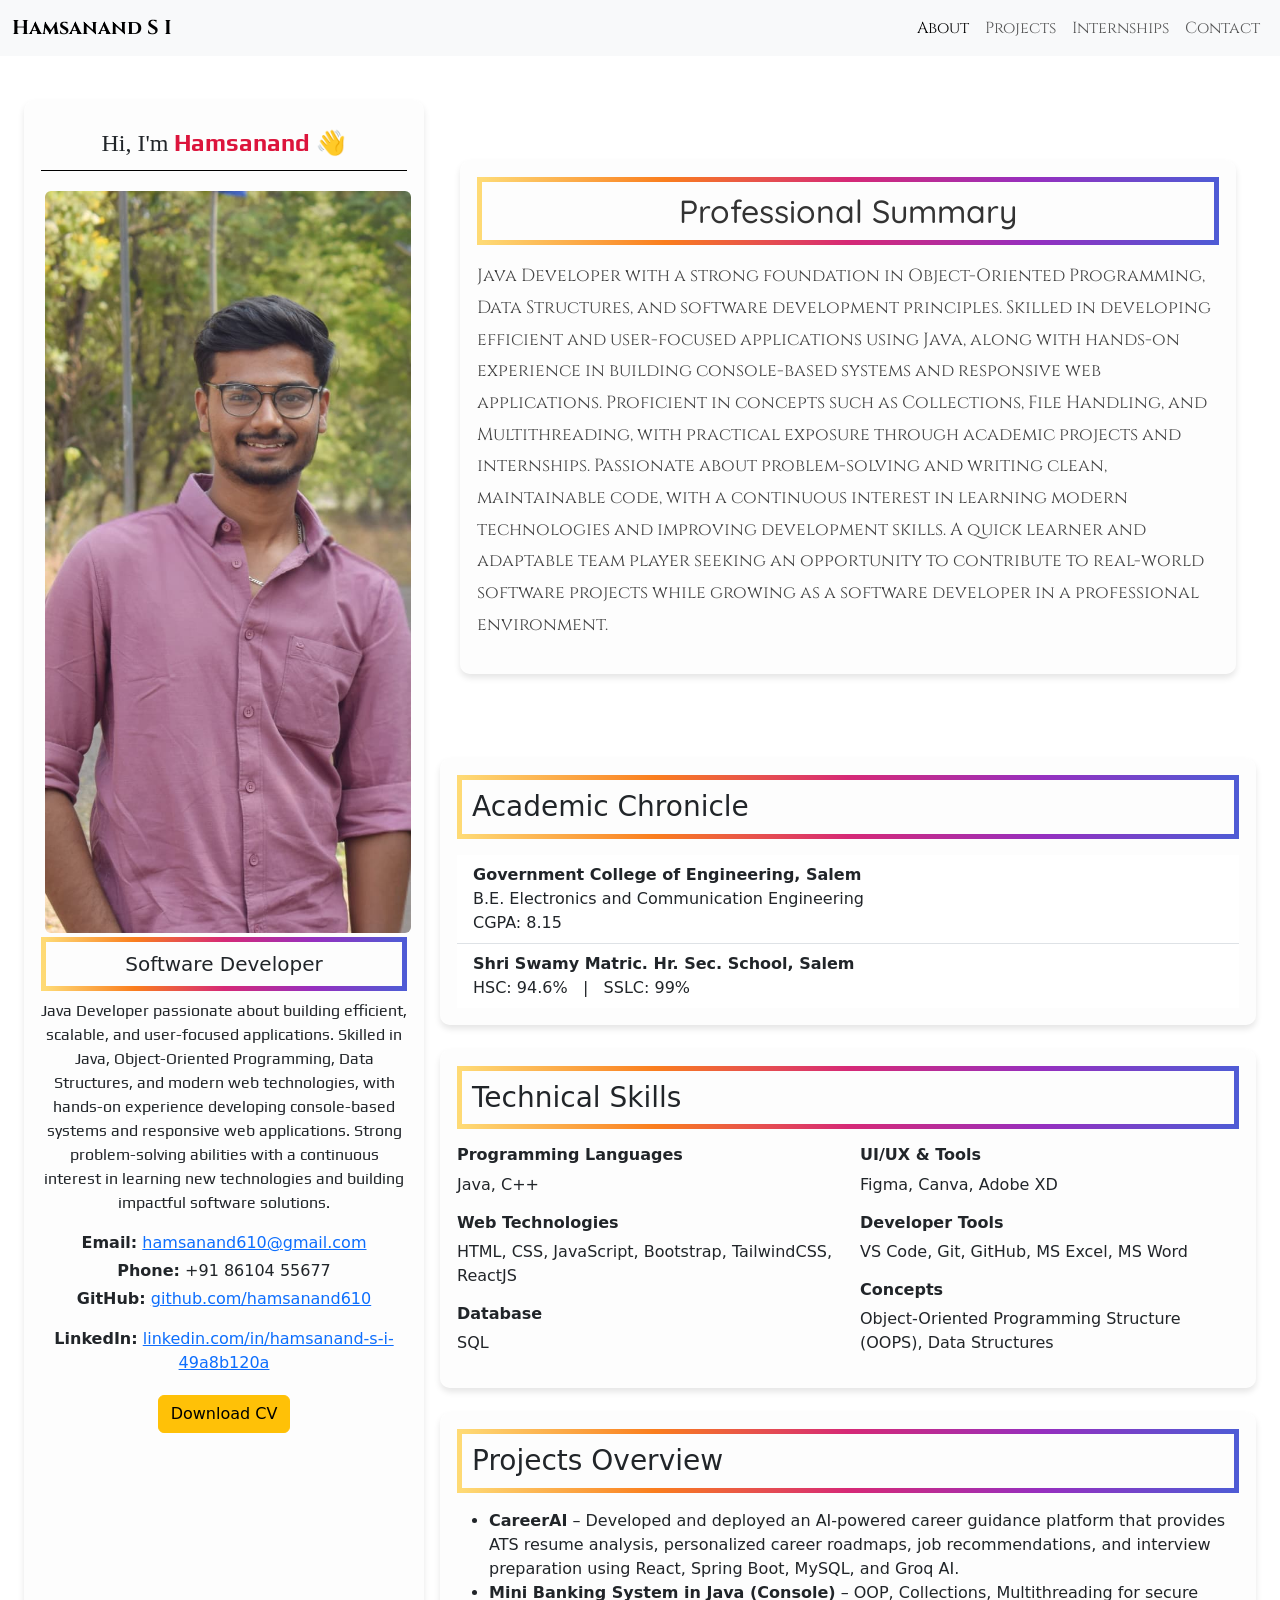
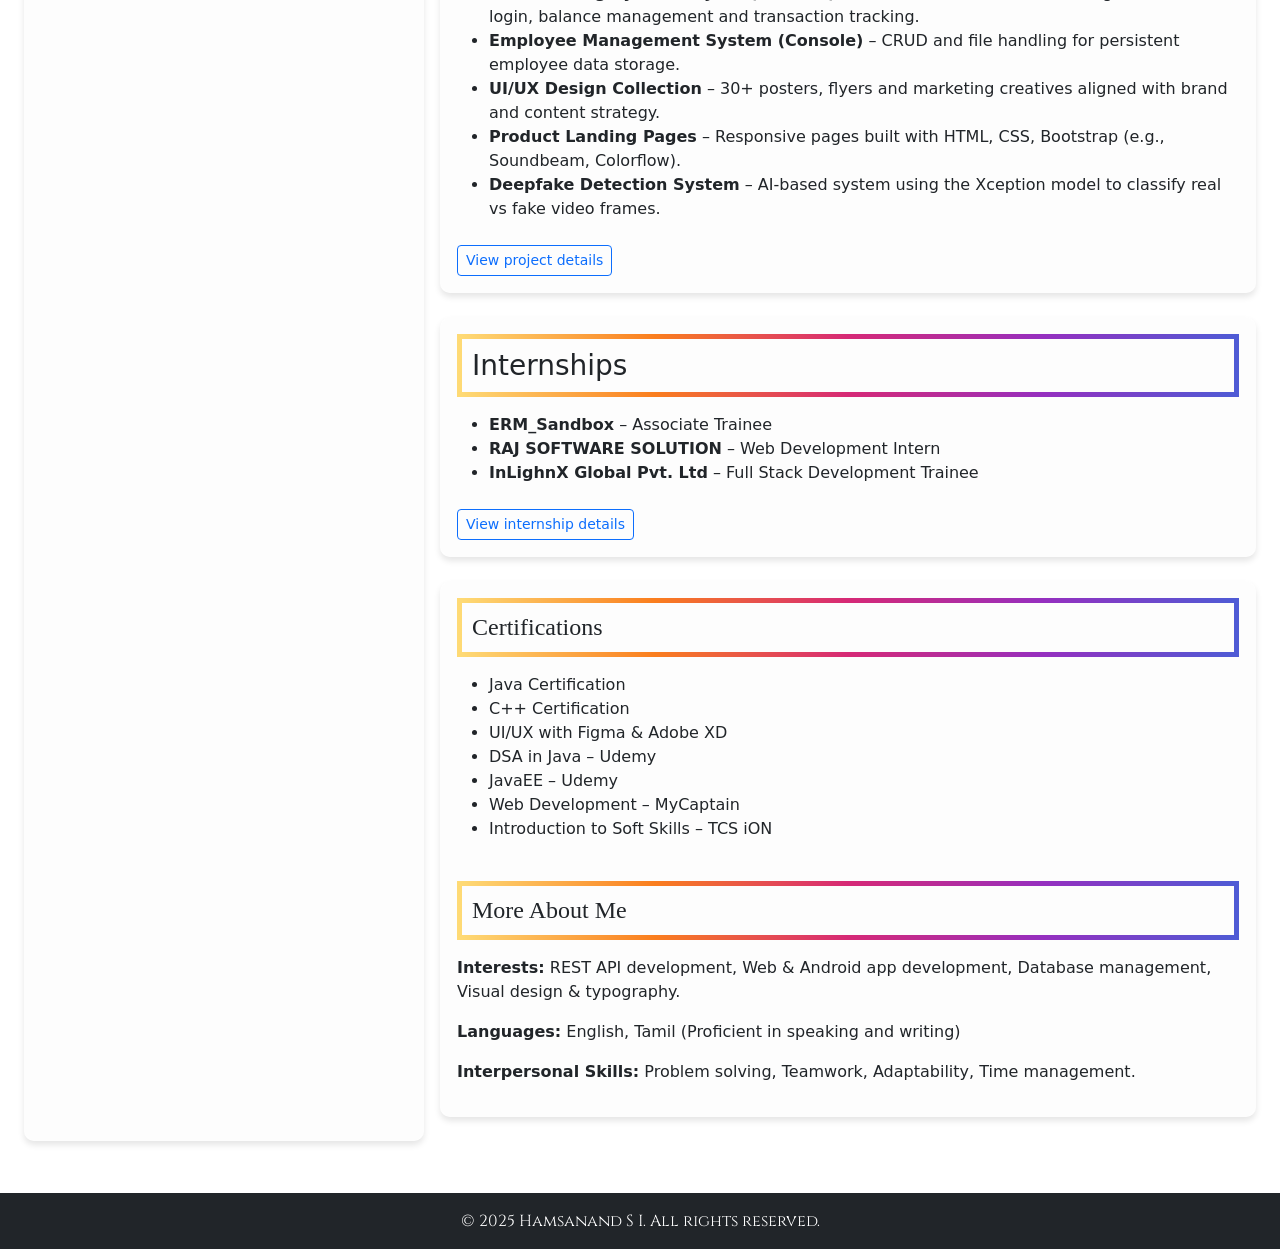
<file: index.html>
<!DOCTYPE html>
<html lang="en">
<head>
    <meta charset="UTF-8">
    <meta name="viewport" content="width=device-width, initial-scale=1.0">
    <title>Hamsanand S I | Portfolio</title>
    <!-- Bootstrap 5 CSS -->
    <link href="https://cdn.jsdelivr.net/npm/bootstrap@5.3.3/dist/css/bootstrap.min.css" rel="stylesheet">
    <link href="css/style.css" rel="stylesheet">
</head>
<body>
<nav class="navbar navbar-expand-lg bg-body-tertiary">
  <div class="container-fluid">
    <a class="navbar-brand fw-bold" href="index.html">Hamsanand S I</a>
    <button class="navbar-toggler" type="button" data-bs-toggle="collapse" data-bs-target="#navbarNavAltMarkup"
      aria-controls="navbarNavAltMarkup" aria-expanded="false" aria-label="Toggle navigation">
      <span class="navbar-toggler-icon"></span>
    </button>
    <div class="collapse navbar-collapse" id="navbarNavAltMarkup">
      <div class="navbar-nav ms-auto">
        <a class="nav-link active" aria-current="page" href="index.html">About</a>
        <a class="nav-link" href="html/projects.html">Projects</a>
        <a class="nav-link" href="html/internships.html">Internships</a>
        <a class="nav-link" href="html/contact.html">Contact</a>
      </div>
    </div>
  </div>
</nav>

<div class="container-fluid py-4">
  <div class="row g-3 m-1">
    <!-- Left card: quick bio -->
    <div class="col-sm-12 col-md-4">
      <div class="card h-100">
        <div class="card-body text-center">
          <h4 class="card-title mb-3">Hi, I'm <span class="fw-bold">Hamsanand</span> 👋</h4>
          <img src="images/hams (1).jpg" class="m-1 rounded card-img-top " alt="Hamsanand DP">
          <h5 class="un mb-2">Software Developer</h5>
          <p class="hero mb-3">
              Java Developer passionate about building efficient, scalable, and user-focused applications. Skilled in Java, Object-Oriented Programming, Data Structures, and modern web technologies, with hands-on experience developing console-based systems and responsive web applications. 
              Strong problem-solving abilities with a continuous interest in learning new technologies and building impactful software solutions.
          </p>
          <p class="mb-1"><strong>Email:</strong> <a href="mailto:hamsanand610@gmail.com">hamsanand610@gmail.com</a></p>
          <p class="mb-1"><strong>Phone:</strong> +91 86104 55677</p>
          <p class="mb-3"><strong>GitHub:</strong> <a href="https://github.com/hamsanand610?tab=repositories" target="_blank">github.com/hamsanand610</a></p>
          <p class="mb-3"><strong>LinkedIn:</strong> <a href="https://www.linkedin.com/in/hamsanand-s-i-612950294?utm_source=share_via&utm_content=profile&utm_medium=member_android" target="_blank">linkedin.com/in/hamsanand-s-i-49a8b120a</a></p>
          <a href="files/HAMSANAND_Software_develpoer.pdf" target="_blank" class="btn btn-warning m-1">Download CV</a>
        </div>
      </div>
    </div>

    <!-- Right side content -->
    <div class="col-sm-12 col-md-8">
      <!-- About / Summary -->
      <section id="about" class="mb-4">
        <div class="card">
          <div class="card-body">
            <h2 class="un mb-3 text-center">Professional Summary</h2>
            <p class="hero1 lead">
              Java Developer with a strong foundation in Object-Oriented Programming, Data Structures, and software development principles. Skilled in developing efficient and user-focused applications using Java, along with hands-on experience in building console-based systems and responsive web applications. Proficient in concepts such as Collections, File Handling, and Multithreading, with practical exposure through academic projects and internships.
              Passionate about problem-solving and writing clean, maintainable code, with a continuous interest in learning modern technologies and improving development skills. A quick learner and adaptable team player seeking an opportunity to contribute to real-world software projects while growing as a software developer in a professional environment.
            </p>
          </div>
        </div>
      </section>

      <!-- Academics -->
      <section id="academics" class="mb-4">
        <div class="card">
          <div class="card-body">
            <h3 class="un mb-3">Academic Chronicle</h3>
            <ul class="list-group list-group-flush">
              <li class="list-group-item">
                <strong>Government College of Engineering, Salem</strong><br>
                B.E. Electronics and Communication Engineering<br>
                CGPA: 8.15
              </li>
              <li class="list-group-item">
                <strong>Shri Swamy Matric. Hr. Sec. School, Salem</strong><br>
                HSC: 94.6% &nbsp; | &nbsp; SSLC: 99%
              </li>
            </ul>
          </div>
        </div>
      </section>

      <!-- Skills -->
      <section id="skills" class="mb-4">
        <div class="card">
          <div class="card-body">
            <h3 class="un mb-3">Technical Skills</h3>
            <div class="row">
              <div class="col-md-6">
                <h6 class="fw-bold">Programming Languages</h6>
                <p>Java, C++</p>
                <h6 class="fw-bold mt-3">Web Technologies</h6>
                <p>HTML, CSS, JavaScript, Bootstrap, TailwindCSS, ReactJS</p>
                <h6 class="fw-bold mt-3">Database</h6>
                <p>SQL</p>
              </div>
              <div class="col-md-6">
                <h6 class="fw-bold">UI/UX & Tools</h6>
                <p>Figma, Canva, Adobe XD</p>
                <h6 class="fw-bold mt-3">Developer Tools</h6>
                <p>VS Code, Git, GitHub, MS Excel, MS Word</p>
                <h6 class="fw-bold mt-3">Concepts</h6>
                <p>Object-Oriented Programming Structure (OOPS), Data Structures</p>
              </div>
            </div>
          </div>
        </div>
      </section>

      <!-- Projects overview card linking to detailed page -->
      <section id="projects" class="mb-4">
        <div class="card">
          <div class="card-body">
            <h3 class="un mb-3">Projects Overview</h3>
            <ul>
              <li><strong>CareerAI</strong> – Developed and deployed an AI-powered career guidance platform that provides ATS resume analysis, personalized career roadmaps, job recommendations, and interview preparation using React, Spring Boot, MySQL, and Groq AI.</li>
              <li><strong>Mini Banking System in Java (Console)</strong> – OOP, Collections, Multithreading for secure login, balance management and transaction tracking.</li>
              <li><strong>Employee Management System (Console)</strong> – CRUD and file handling for persistent employee data storage.</li>
              <li><strong>UI/UX Design Collection</strong> – 30+ posters, flyers and marketing creatives aligned with brand and content strategy.</li>
              <li><strong>Product Landing Pages</strong> – Responsive pages built with HTML, CSS, Bootstrap (e.g., Soundbeam, Colorflow).</li>
              <li><strong>Deepfake Detection System</strong> – AI-based system using the Xception model to classify real vs fake video frames.</li>
            
            </ul>
            <a href="html/projects.html" class="btn btn-outline-primary btn-sm mt-2">View project details</a>
          </div>
        </div>
      </section>

      <!-- Internships overview -->
      <section id="internships" class="mb-4">
        <div class="card">
          <div class="card-body">
            <h3 class="un mb-3">Internships</h3>
            <ul>
              
              <li><strong>ERM_Sandbox</strong> – Associate Trainee</li>
              <li><strong>RAJ SOFTWARE SOLUTION</strong> – Web Development Intern</li>
              <li><strong>InLighnX Global Pvt. Ltd</strong> – Full Stack Development Trainee</li>
            </ul>
            <a href="html/internships.html" class="btn btn-outline-primary btn-sm mt-2">View internship details</a>
          </div>
        </div>
      </section>

      <!-- Certifications, Interests, Languages -->
      <section id="extras" class="mb-4">
        <div class="card">
          <div class="card-body">
            <div class="row">
              <div class="col-12 mb-4">
                <h4 class="un mb-3">Certifications</h4>
                <ul>
                  <li>Java Certification</li>
                  <li>C++ Certification</li>
                  <li>UI/UX with Figma & Adobe XD</li>
                  <li>DSA in Java – Udemy</li>
                  <li>JavaEE – Udemy</li>
                  <li>Web Development – MyCaptain</li>
                  <li>Introduction to Soft Skills – TCS iON</li>
                </ul>
              </div>
              <div class="col-12">
                <h4 class="un mb-3">More About Me</h4>
                <p><strong>Interests:</strong> REST API development, Web & Android app development, Database management, Visual design & typography.</p>
                <p><strong>Languages:</strong> English, Tamil (Proficient in speaking and writing)</p>
                <p><strong>Interpersonal Skills:</strong> Problem solving, Teamwork, Adaptability, Time management.</p>
              </div>
            </div>
          </div>
        </div>
      </section>

    </div>
  </div>
</div>

<footer class="bg-dark text-white text-center py-3 mt-4">
  <p class="mb-0">&copy; 2025 Hamsanand S I. All rights reserved.</p>
</footer>

<!-- Bootstrap 5 JS -->
<script src="https://cdn.jsdelivr.net/npm/bootstrap@5.3.3/dist/js/bootstrap.bundle.min.js"></script>
<script src="js/index.js"></script>
</body>
</html>
</file>
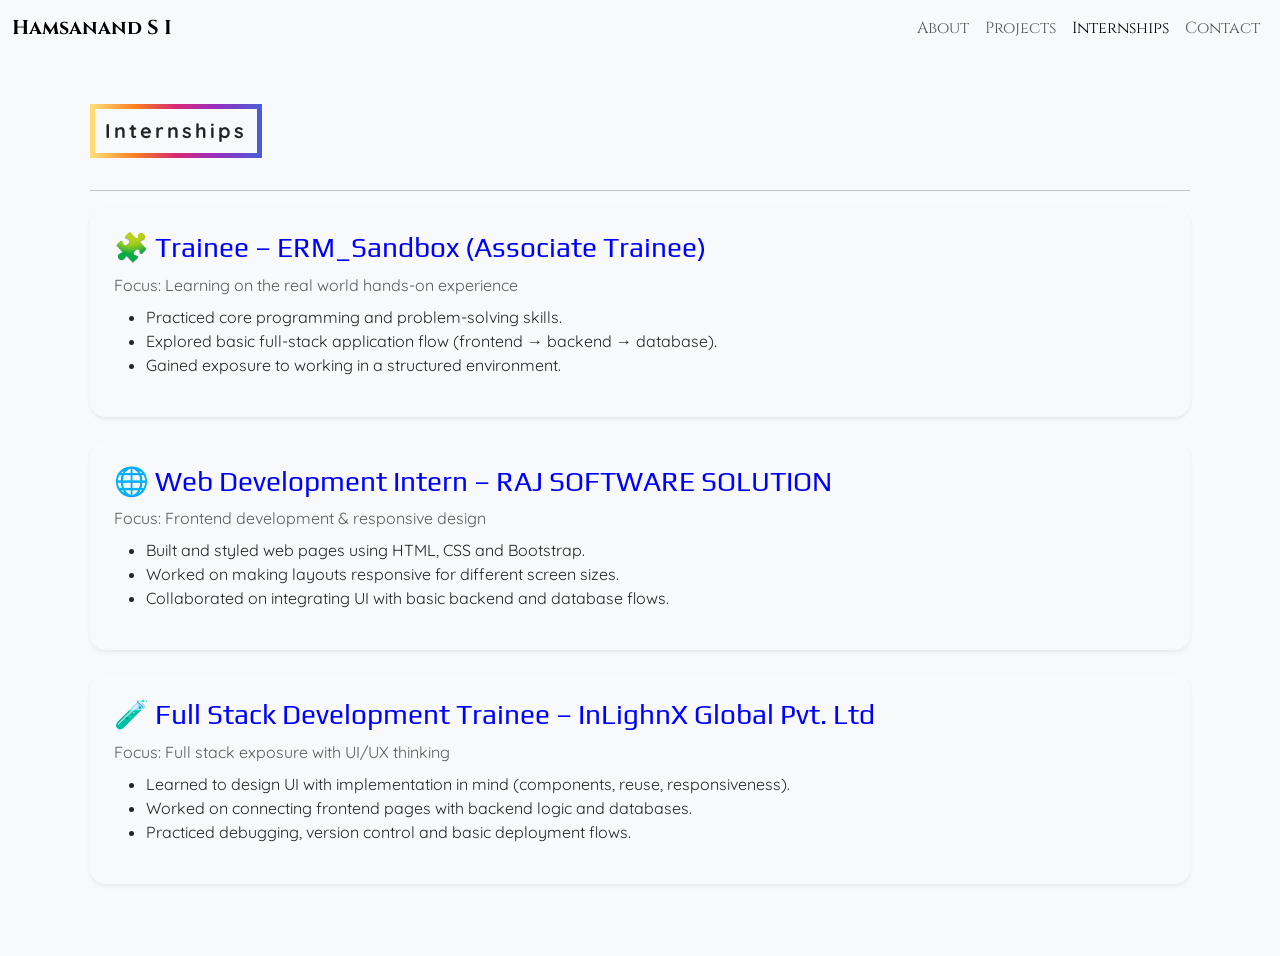
<file: html/internships.html>
<!DOCTYPE html>
<html lang="en">
<head>
  <meta charset="UTF-8">
  <meta name="viewport" content="width=device-width, initial-scale=1.0">
  <title>Internships | Hamsanand S I</title>
  <link href="https://cdn.jsdelivr.net/npm/bootstrap@5.3.3/dist/css/bootstrap.min.css" rel="stylesheet">
  <link href="../css/style.css" rel="stylesheet">
  <link href="../css/projects.css" rel="stylesheet">
  <style>
    img { height: 300px; width: 300px; }
  </style>
</head>
<body>
<nav class="navbar navbar-expand-lg bg-body-tertiary">
  <div class="container-fluid">
    <a class="navbar-brand fw-bold" href="../index.html">Hamsanand S I</a>
    <button class="navbar-toggler" type="button" data-bs-toggle="collapse" data-bs-target="#navbarNavAltMarkup"
      aria-controls="navbarNavAltMarkup" aria-expanded="false" aria-label="Toggle navigation">
      <span class="navbar-toggler-icon"></span>
    </button>
    <div class="collapse navbar-collapse" id="navbarNavAltMarkup">
      <div class="navbar-nav ms-auto">
        <a class="nav-link" href="../index.html">About</a>
        <a class="nav-link" href="projects.html">Projects</a>
        <a class="nav-link active" aria-current="page" href="internships.html">Internships</a>
        <a class="nav-link" href="contact.html">Contact</a>
      </div>
    </div>
  </div>
</nav>

<div class="container py-5">
  <h1 class="lead un mb-3" style="display:inline-block;letter-spacing:3px;font-weight:bold;">Internships</h1>
  <hr>


  <!-- ERM_Sandbox -->
  <section class="mb-4">
    <div class="card border-0 rounded-4 shadow-sm">
      <div class="card-body p-4">
        <h3 class="card-title mb-2" style="color:blue;">🧩 Trainee – ERM_Sandbox (Associate Trainee)</h3>
        <p class="text-muted mb-2">Focus: Learning on the real world hands-on experience</p>
        <ul>
          <li>Practiced core programming and problem-solving skills.</li>
          <li>Explored basic full-stack application flow (frontend → backend → database).</li>
          <li>Gained exposure to working in a structured environment.</li>
        </ul>
      </div>
    </div>
  </section>

  <!-- RAJ SOFTWARE SOLUTION -->
  <section class="mb-4">
    <div class="card border-0 rounded-4 shadow-sm">
      <div class="card-body p-4">
        <h3 class="card-title mb-2" style="color:blue;">🌐 Web Development Intern – RAJ SOFTWARE SOLUTION</h3>
        <p class="text-muted mb-2">Focus: Frontend development & responsive design</p>
        <ul>
          <li>Built and styled web pages using HTML, CSS and Bootstrap.</li>
          <li>Worked on making layouts responsive for different screen sizes.</li>
          <li>Collaborated on integrating UI with basic backend and database flows.</li>
        </ul>
      </div>
    </div>
  </section>

  <!-- InLighnX Full Stack -->
  <section class="mb-4">
    <div class="card border-0 rounded-4 shadow-sm">
      <div class="card-body p-4">
        <h3 class="card-title mb-2" style="color:blue;">🧪 Full Stack Development Trainee – InLighnX Global Pvt. Ltd</h3>
        <p class="text-muted mb-2">Focus: Full stack exposure with UI/UX thinking</p>
        <ul>
          <li>Learned to design UI with implementation in mind (components, reuse, responsiveness).</li>
          <li>Worked on connecting frontend pages with backend logic and databases.</li>
          <li>Practiced debugging, version control and basic deployment flows.</li>
        </ul>
      </div>
    </div>
  </section>
</div>

<script src="https://cdn.jsdelivr.net/npm/bootstrap@5.3.3/dist/js/bootstrap.bundle.min.js"></script>
<script src="../js/index.js"></script>
</body>
</html>
</file>
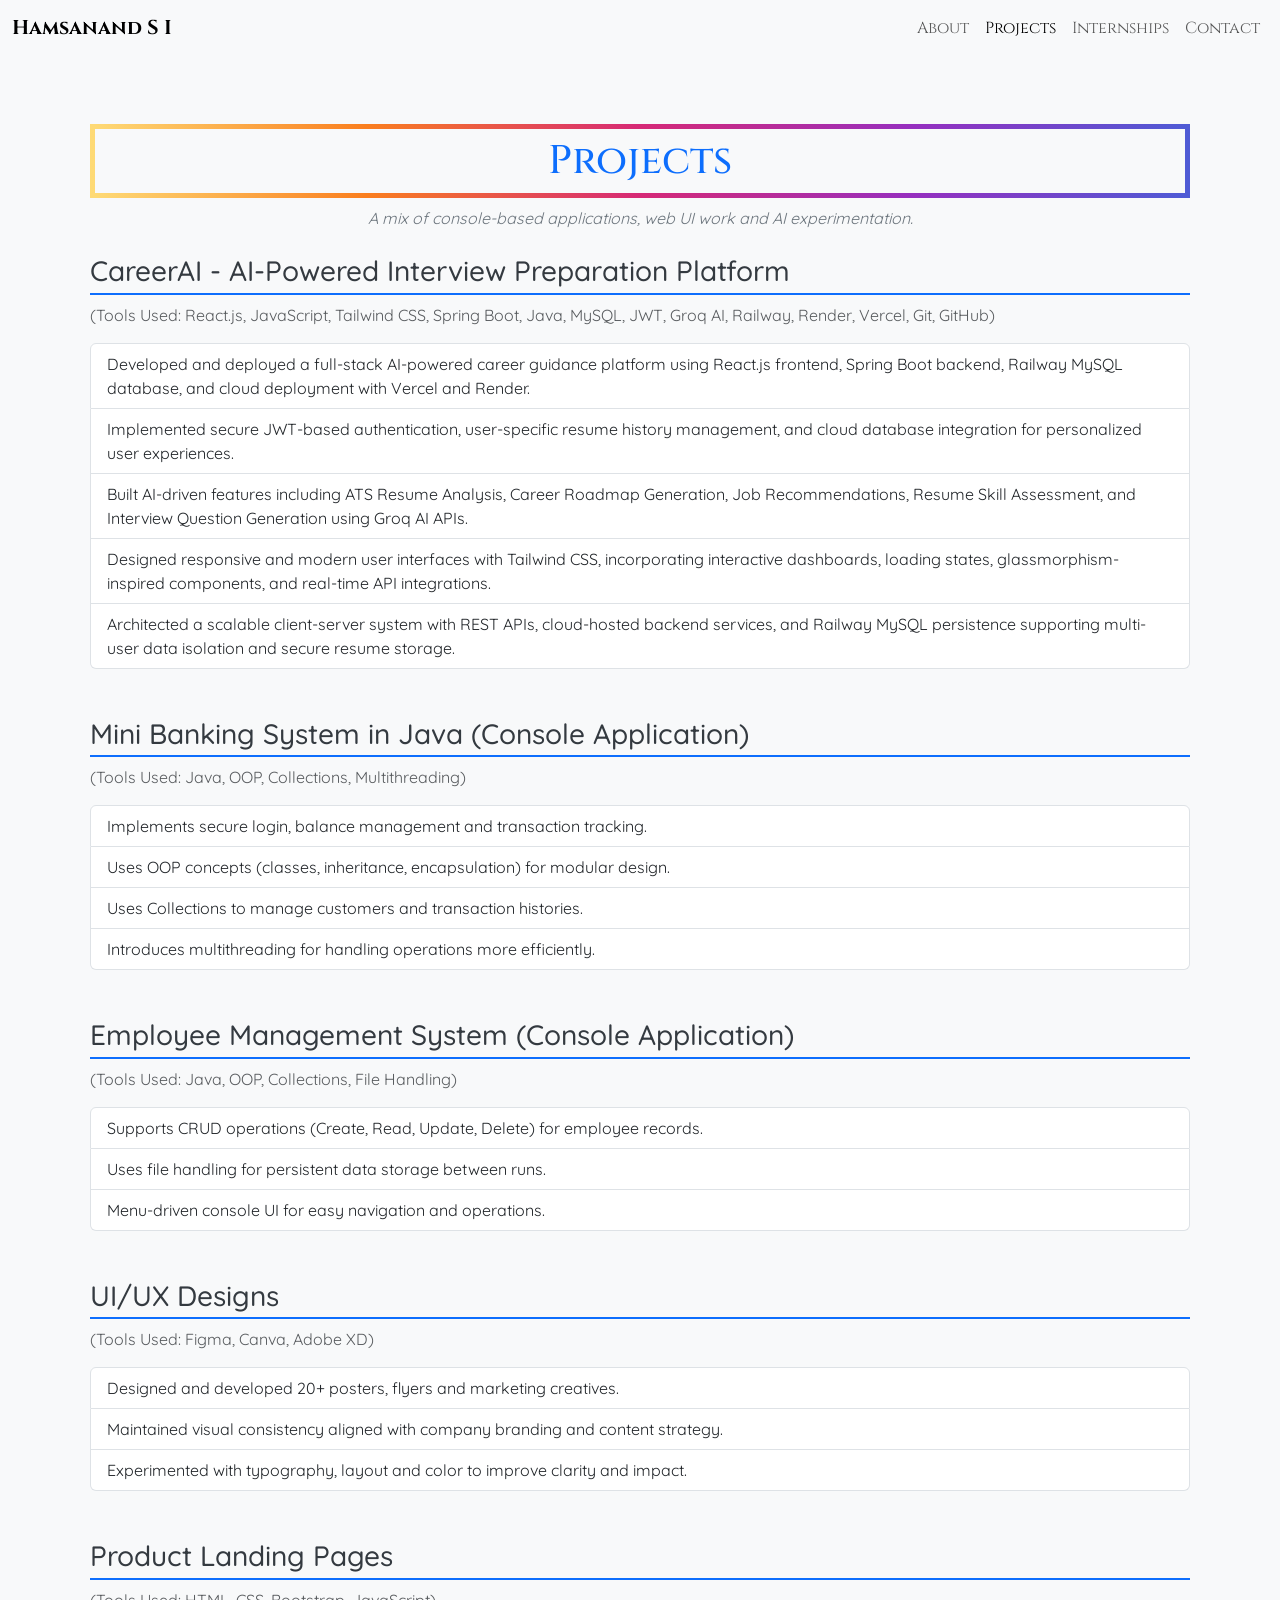
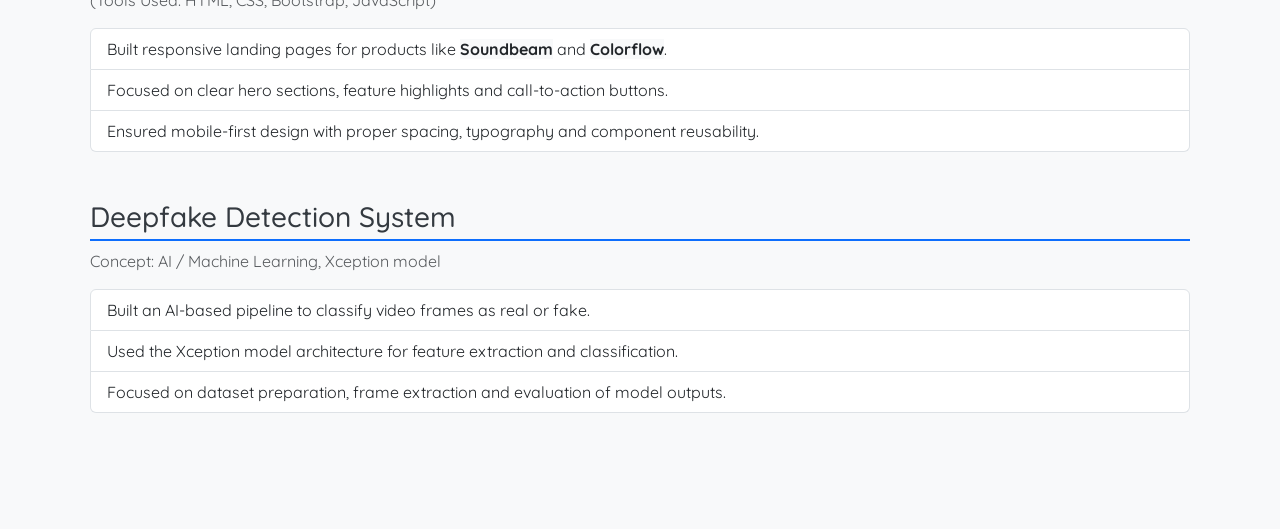
<file: html/projects.html>
<!DOCTYPE html>
<html lang="en">
<head>
  <meta charset="UTF-8">
  <meta name="viewport" content="width=device-width, initial-scale=1.0">
  <title>Projects | Hamsanand S I</title>
  <link href="https://cdn.jsdelivr.net/npm/bootstrap@5.3.3/dist/css/bootstrap.min.css" rel="stylesheet">
  <link href="../css/style.css" rel="stylesheet">
  <link href="../css/projects.css" rel="stylesheet">
</head>
<body>
<nav class="navbar navbar-expand-lg bg-body-tertiary">
  <div class="container-fluid">
    <a class="navbar-brand fw-bold" href="../index.html">Hamsanand S I</a>
    <button class="navbar-toggler" type="button" data-bs-toggle="collapse" data-bs-target="#navbarNavAltMarkup"
      aria-controls="navbarNavAltMarkup" aria-expanded="false" aria-label="Toggle navigation">
      <span class="navbar-toggler-icon"></span>
    </button>
    <div class="collapse navbar-collapse" id="navbarNavAltMarkup">
      <div class="navbar-nav ms-auto">
        <a class="nav-link" href="../index.html">About</a>
        <a class="nav-link active" aria-current="page" href="projects.html">Projects</a>
        <a class="nav-link" href="internships.html">Internships</a>
        <a class="nav-link" href="contact.html">Contact</a>
      </div>
    </div>
  </div>
</nav>

<div class="container mt-5 mb-5">
  <div class="text-center mb-4">
    <h1 class="project-title un p-2">Projects</h1>
    <p class="tagline">A mix of console-based applications, web UI work and AI experimentation.</p>
  </div>

  <!-- CareerAI -->
<section class="mb-5">
  <h3 class="section-heading">CareerAI - AI-Powered Interview Preparation Platform</h3>
  <p class="text-muted">(Tools Used: React.js, JavaScript, Tailwind CSS, Spring Boot, Java, MySQL, JWT, Groq AI, Railway, Render, Vercel, Git, GitHub)</p>
  <ul class="list-group mb-3">
    <li class="list-group-item">Developed and deployed a full-stack AI-powered career guidance platform using React.js frontend, Spring Boot backend, Railway MySQL database, and cloud deployment with Vercel and Render.</li>
    <li class="list-group-item">Implemented secure JWT-based authentication, user-specific resume history management, and cloud database integration for personalized user experiences.</li>
    <li class="list-group-item">Built AI-driven features including ATS Resume Analysis, Career Roadmap Generation, Job Recommendations, Resume Skill Assessment, and Interview Question Generation using Groq AI APIs.</li>
    <li class="list-group-item">Designed responsive and modern user interfaces with Tailwind CSS, incorporating interactive dashboards, loading states, glassmorphism-inspired components, and real-time API integrations.</li>
    <li class="list-group-item">Architected a scalable client-server system with REST APIs, cloud-hosted backend services, and Railway MySQL persistence supporting multi-user data isolation and secure resume storage.</li>

  </ul>
</section>

  <!-- Mini Banking System -->
  <section class="mb-5">
    <h3 class="section-heading">Mini Banking System in Java (Console Application)</h3>
    <p class="text-muted">(Tools Used: Java, OOP, Collections, Multithreading)</p>
    <ul class="list-group mb-3">
      <li class="list-group-item">Implements secure login, balance management and transaction tracking.</li>
      <li class="list-group-item">Uses OOP concepts (classes, inheritance, encapsulation) for modular design.</li>
      <li class="list-group-item">Uses Collections to manage customers and transaction histories.</li>
      <li class="list-group-item">Introduces multithreading for handling operations more efficiently.</li>
    </ul>
  </section>

  <!-- Employee Management System -->
  <section class="mb-5">
    <h3 class="section-heading">Employee Management System (Console Application)</h3>
    <p class="text-muted">(Tools Used: Java, OOP, Collections, File Handling)</p>
    <ul class="list-group mb-3">
      <li class="list-group-item">Supports CRUD operations (Create, Read, Update, Delete) for employee records.</li>
      <li class="list-group-item">Uses file handling for persistent data storage between runs.</li>
      <li class="list-group-item">Menu-driven console UI for easy navigation and operations.</li>
    </ul>
  </section>

  <!-- UI/UX Designs -->
  <section class="mb-5">
    <h3 class="section-heading">UI/UX Designs</h3>
    <p class="text-muted">(Tools Used: Figma, Canva, Adobe XD)</p>
    <ul class="list-group mb-3">
      <li class="list-group-item">Designed and developed 20+ posters, flyers and marketing creatives.</li>
      <li class="list-group-item">Maintained visual consistency aligned with company branding and content strategy.</li>
      <li class="list-group-item">Experimented with typography, layout and color to improve clarity and impact.</li>
    </ul>
  </section>

  <!-- Landing Pages -->
  <section class="mb-5">
    <h3 class="section-heading">Product Landing Pages</h3>
    <p class="text-muted">(Tools Used: HTML, CSS, Bootstrap, JavaScript)</p>
    <ul class="list-group mb-3">
      <li class="list-group-item">Built responsive landing pages for products like <strong>Soundbeam</strong> and <strong>Colorflow</strong>.</li>
      <li class="list-group-item">Focused on clear hero sections, feature highlights and call-to-action buttons.</li>
      <li class="list-group-item">Ensured mobile-first design with proper spacing, typography and component reusability.</li>
    </ul>
  </section>

  <!-- Deepfake Detection System -->
  <section class="mb-5">
    <h3 class="section-heading">Deepfake Detection System</h3>
    <p class="text-muted">Concept: AI / Machine Learning, Xception model</p>
    <ul class="list-group mb-3">
      <li class="list-group-item">Built an AI-based pipeline to classify video frames as real or fake.</li>
      <li class="list-group-item">Used the Xception model architecture for feature extraction and classification.</li>
      <li class="list-group-item">Focused on dataset preparation, frame extraction and evaluation of model outputs.</li>
    </ul>
  </section>
</div>

<script src="https://cdn.jsdelivr.net/npm/bootstrap@5.3.3/dist/js/bootstrap.bundle.min.js"></script>
<script src="../js/index.js"></script>
</body>
</html>
</file>
<file: css/style.css>
@import url('https://fonts.googleapis.com/css2?family=Quicksand:wght@300..700&display=swap');
@import url('https://fonts.googleapis.com/css2?family=Play:wght@400;700&family=Quicksand:wght@300..700&display=swap');
@import url('https://fonts.googleapis.com/css2?family=Cinzel:wght@400..900&family=Play:wght@400;700&family=Quicksand:wght@300..700&display=swap');

.col svg{
    width: 150px;
    height: 150px;
}
#hero .card{
    background-color: transparent;
    transition: all 0.5s;
}
#hero .card:hover{
transform: scale(1);
background-color: transparent;
}
#hero .card:hover::before{
    opacity: 0;
}
.card{
    height: 100%;
    margin: 0 auto;
}


/* Container styling */
#about {
  padding: 60px 20px;
  background-color: transparent;
  font-family: "Quicksand", sans-serif;
  font-weight: bold;
}

/* Heading style */
#about h2 {
  font-size: 2rem;
  margin-bottom: 20px;
  color: #333;
}

/* Paragraph style */
#about p {
  font-size: 1.1rem;
  line-height: 1.8;
  color: #444;
  text-align: left;
  max-width: 800px;
}
span{
    color:crimson;
    font-weight: bold;
    font-family: "Play", sans-serif;
}

.card {
    background-color: rgba(245, 243, 243, 0.2);
    backdrop-filter: blur(10px);
    border: 1px solid rgba(255, 255, 255, 0.3);
    box-shadow: 0 4px 6px rgba(0, 0, 0, 0.1);
    border-radius: 10px;
    position: relative; /* Needed for pseudo-element positioning */
    overflow: hidden; /* Ensures gradient doesn't spill outside */
    transition: border-color 2s ease, box-shadow 0.8s ease; /* Transition non-gradient properties */
}

.card::before {
    content: '';
    position: absolute;
    top: 0;
    left: 0;
    right: 0;
    bottom: 0;
    background-image: linear-gradient(to top right, #feda75, #fa7e1e, #d62976, #962fbf, #4f5bd5);
    opacity: 0; /* Start invisible */
    transition: opacity 0.8s ease; /* Smoothly fade in */
    z-index: -1; /* Place it behind the card's content if any */
    border-radius: inherit; /* Inherit border-radius from parent */
}

.card:hover::before {
    opacity: 0.4; /* Fade in on hover */
}
.un{
    border: 5px solid transparent; 
    border-image: linear-gradient(to right, #feda75, #fa7e1e, #d62976, #962fbf, #4f5bd5);
    border-image-slice: 1;
    padding: 10px;

}

.card:hover {
    border-color: rgba(255, 255, 255, 0.5);
    box-shadow: 0 8px 12px rgba(0, 0, 0, 0.2);
    background-color: rgba(245, 243, 243, 0); /* Fade original background out */
}

.hero{
    font-family: "Play", sans-serif;
}

.hero1{
    font-family: "Cinzel", serif;
    font-weight: 400;
}
.col{
     font-family: "Cinzel", serif;
     font-weight: bolder;
}

nav a{
    font-family: "Cinzel", serif;
    font-weight: bold;
}

/*------------Home completed---------------*/

h4{
    font-family:cursive;
    border-bottom: 1px solid black;
    padding: 12px;
}

footer{
    font-family: "Cinzel", serif;
}
</file>
<file: css/projects.css>
@import url('https://fonts.googleapis.com/css2?family=Quicksand:wght@300..700&display=swap');
@import url('https://fonts.googleapis.com/css2?family=Play:wght@400;700&family=Quicksand:wght@300..700&display=swap');
@import url('https://fonts.googleapis.com/css2?family=Cinzel:wght@400..900&family=Play:wght@400;700&family=Quicksand:wght@300..700&display=swap');


        * {
            background-color: #f8f9fa;
            font-family: "Quicksand", sans-serif;
        }
        div div div h3{
            font-family: "Play", sans-serif;
        }
        .project-title {
            color: #0d6efd;
        }
        .section-heading {
            color: #343a40;
            border-bottom: 2px solid #0d6efd;
            padding-bottom: 5px;
        }
        .tagline {
            font-style: italic;
            color: #6c757d;
        }
        .card {
            margin-bottom: 20px;
        }

        div div h1{
            font-family:"Cinzel", serif;
        }
        .container{
            padding: 20px;
        }
        body{
            background-color: rgb(248,249,250);
            backdrop-filter: blur(5px);
        }
</file>
